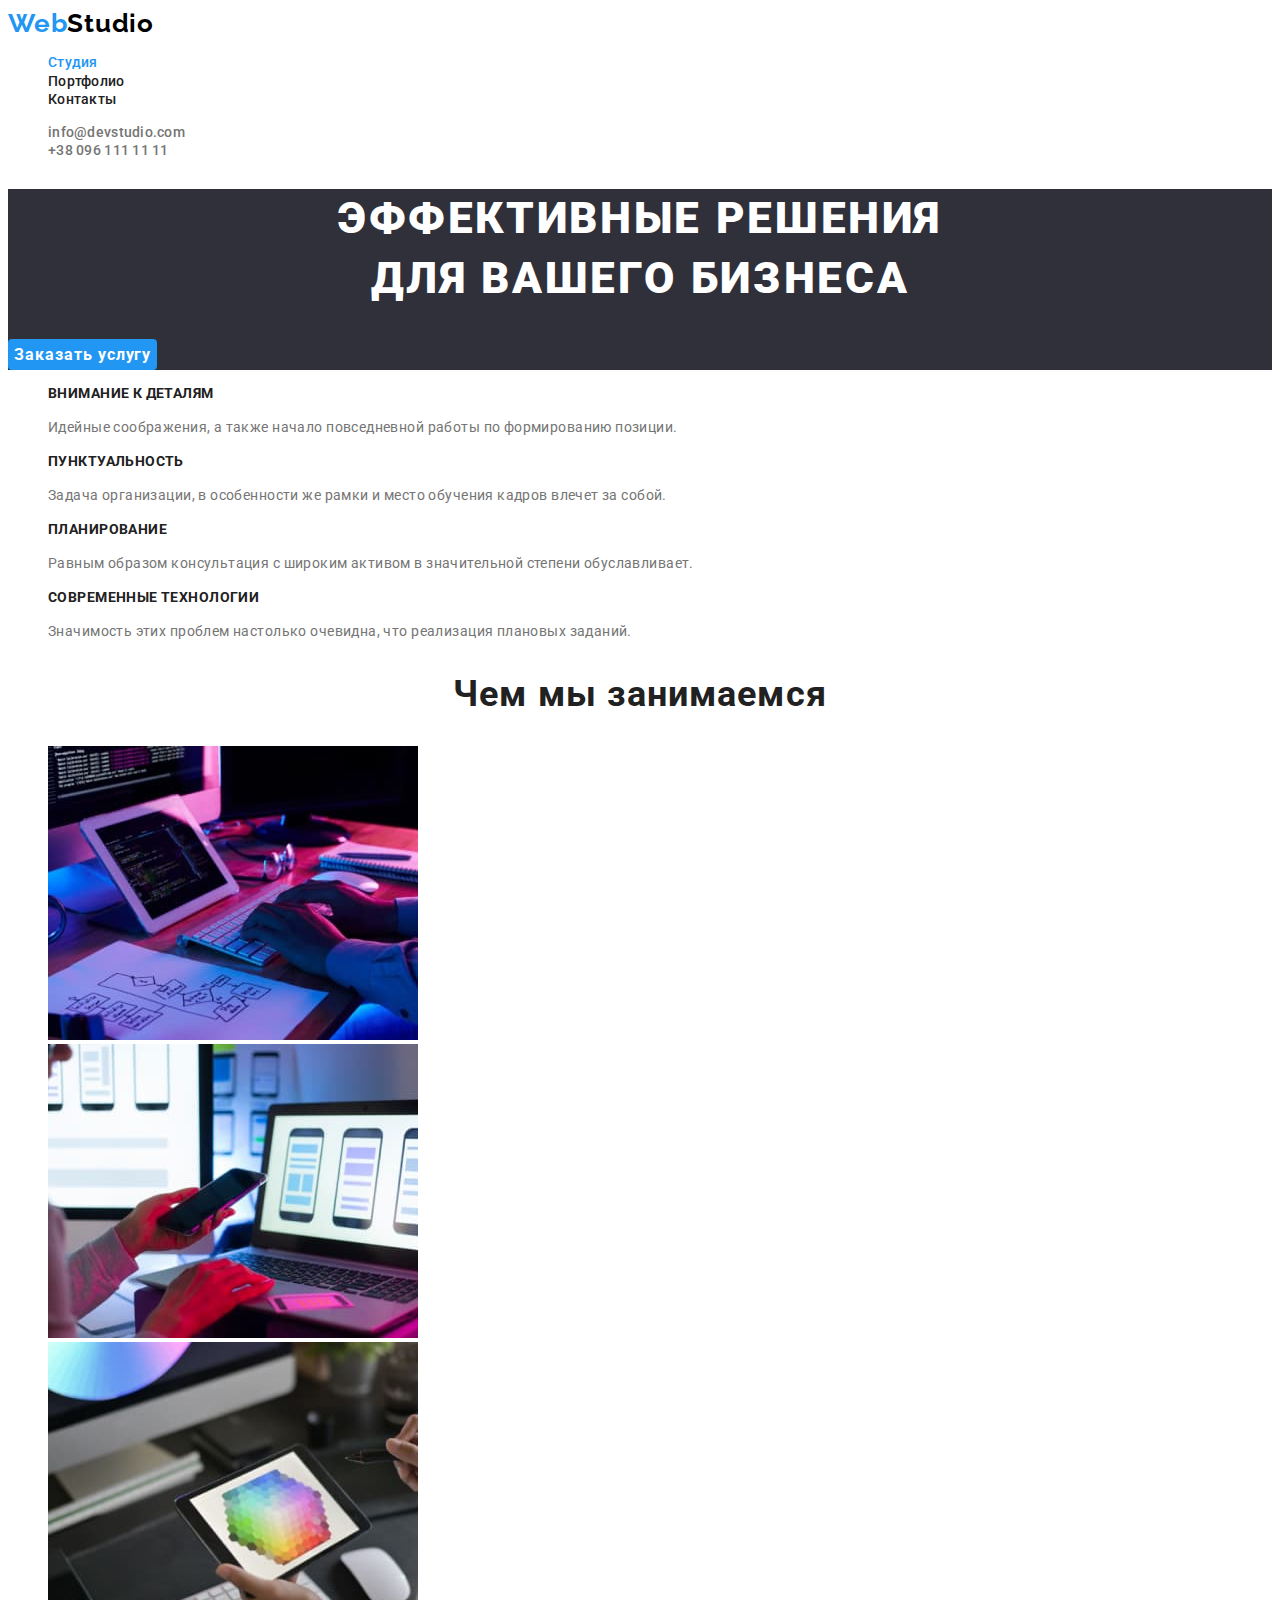
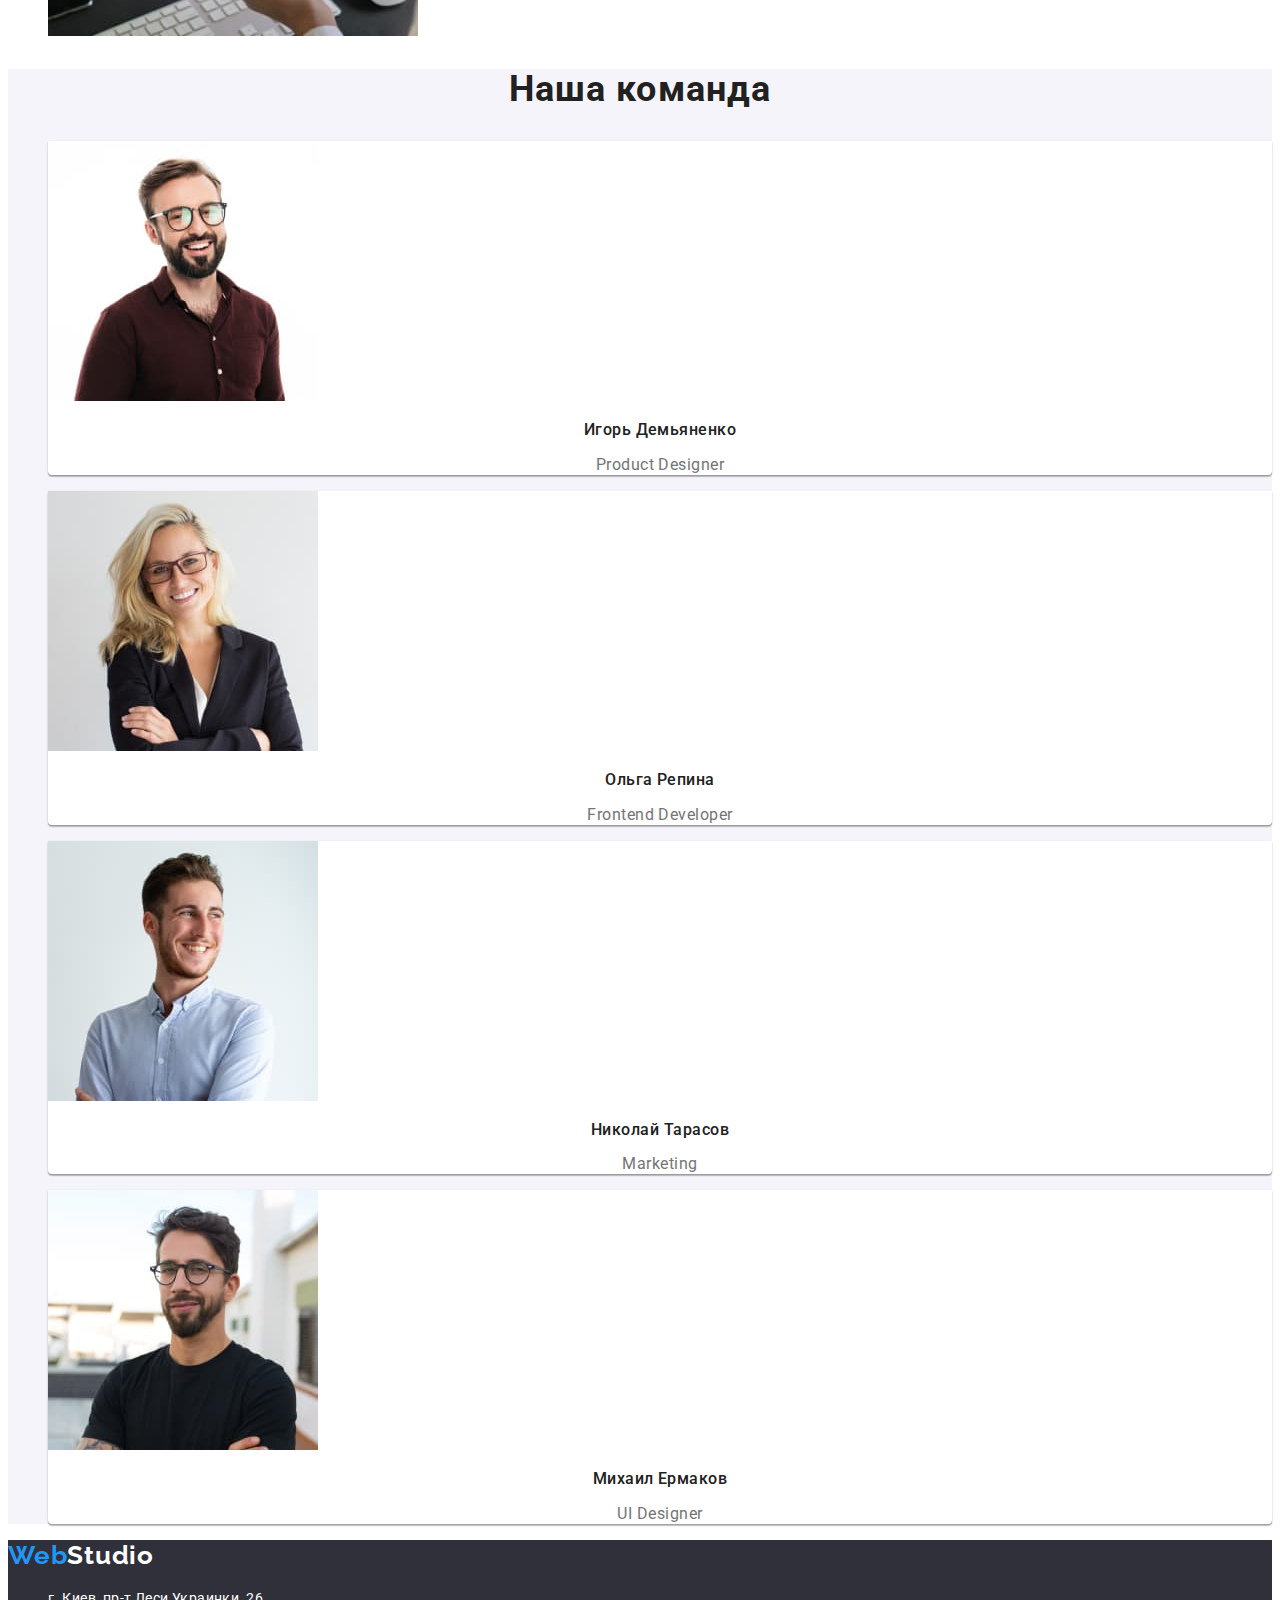
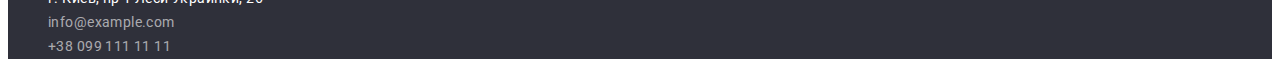
<file: index.html>
<!DOCTYPE html>
<html lang="ru">
<head>
    <meta charset="UTF-8">
    <meta http-equiv="X-UA-Compatible" content="IE=edge">
    <meta name="viewport" content="width=device-width, initial-scale=1.0">
    <title>Document</title>
    
    <link rel="stylesheet" href="./css/styles.css">

    <link rel="preconnect" href="https://fonts.googleapis.com">
    <link rel="preconnect" href="https://fonts.gstatic.com" crossorigin>
    <link href="https://fonts.googleapis.com/css2?family=Raleway:wght@700&family=Roboto:wght@400;500;700;900&display=swap"
        rel="stylesheet">

</head>
<body>
 <header class="header">
    <nav class="navigation">
        <a class="logo link" href="">Web<span class="logo-part">Studio</span></a>
        <ul class="header-list list">
            <li class="header-item">
                <a class="header-link current link" href="./index.html">Студия</a>
            </li>
            <li class="header-item">
                <a class="header-link link" href="./portfolio.html">Портфолио</a>
            </li>
            <li class="header-item">
                <a class="header-link link" href="">Контакты</a>
            </li>
        </ul>
    </nav>
    <ul class="list">
        <li class="header-contact">
            <a class="header-contact-link link" href="mailto:info@devstudio.com">info@devstudio.com</a>
        </li>
        <li class="header-contact">
            <a class="header-contact-link link" href="tel:+380961111111">+38 096 111 11 11</a>
        </li>
    </ul>
 </header> 
 <main>
     <section class="hero">
         <h1 class="hero-title">Эффективные решения <br> для вашего бизнеса</h1>
         <button class="hero-btn" type="button">Заказать услугу</button>
     </section>

        <section class="features">
            <h2 class="features-title visually-hidden">Особенности</h2>
            <ul class="features-list list">
                <li class="features-item">
                    <h3 class="features-item-title">Внимание к деталям</h3>
                    <p class="features-text">Идейные соображения, а также начало повседневной работы по формированию позиции.</p>
                </li>
                    <li class="features-item">
                        <h3 class="features-item-title">Пунктуальность</h3>
                        <p class="features-text">Задача организации, в особенности же рамки и место обучения кадров влечет за собой.</p>
                    </li>
                    <li class="features-item">
                        <h3 class="features-item-title">Планирование</h3>
                        <p class="features-text">Равным образом консультация с широким активом в значительной степени обуславливает.</p>
                    </li>
                    <li class="features-item">
                        <h3 class="features-item-title">Современные технологии</h3>
                        <p class="features-text">Значимость этих проблем настолько очевидна, что реализация плановых заданий.</p>
                    </li>
            </ul>
        </section>

        <section class="work">
            <h2 class="work-title">Чем мы занимаемся</h2>
            <ul class="work-list list">
                <li class="work-item">
                    <img src="./images/ourwork.jpg" 
                    alt="Специалист обрабатывает данные с помощью компьютера"
                    width="370"
                    height="294">
                </li>
                    <li class="work-item">
                        <img src="./images/ourwork1.jpg"
                        alt="Процесс настройки мобильного приложения"
                        width="370"
                        height="294">
                    </li>
                    <li class="work-item">
                        <img src="./images/ourwork2.jpg" 
                        alt="Специалист рисует логотип на планшете"
                        width="370"
                    height="294">
                    </li>
            </ul>
     </section>

     <section class="team">
         <h2 class="team-title">Наша команда</h2>
         <ul class="team-list list">
             <li class="team-item">
                 <img src="./images/ourteam.jpg" 
                 alt="Игорь Демьяненко"
                 width="270"
                 height="260">
                 <h3 class="team-name">Игорь Демьяненко</h3>
                 <p class="team-text" lang="en">Product Designer</p>
             </li>
            <li class="team-item">
                <img src="./images/ourteam1.jpg" 
                alt="Ольга Репина" 
                width="270" 
                height="260">
                <h3 class="team-name">Ольга Репина</h3>
                <p class="team-text" lang="en">Frontend Developer</p>
            </li>
            <li class="team-item">
                <img src="./images/ourteam2.jpg" 
                alt="Николай Тарасов"
                 width="270" 
                 height="260">
                <h3 class="team-name">Николай Тарасов</h3>
                <p class="team-text" lang="en">Marketing</p>
            </li>
            <li class="team-item">
                <img src="./images/ourteam3.jpg" 
                alt="Михаил Ермаков" 
                width="270" 
                height="260">
                <h3 class="team-name">Михаил Ермаков</h3>
                <p class="team-text" lang="en">UI Designer</p>
            </li>
         </ul>
     </section>
 </main> 
 
 <footer class="footer">
    <a class="logo link" href="">Web<span class="logo-part-footer">Studio</span></a>
     <address class="footer-section">
       <ul class="footer-list list">
           <li class="footer-item">
               <a class="footer-adress link" href="https://goo.gl/maps/gD4pQJYPGVRcV6fe9"
               target="_blank" rel="noopener noreferrer nofollow"
               >г. Киев, пр-т Леси Украинки, 26</a>
           </li>
           <li class="footer-item">
               <a class="footer-contact link" href="mailto:info@example.com">info@example.com</a>
           </li>
           <li class="footer-item">
               <a class="footer-contact link" href="tel:+380991111111">+38 099 111 11 11</a>
           </li>
       </ul>
     </address>
 </footer> 
</body>
</html>
</file>
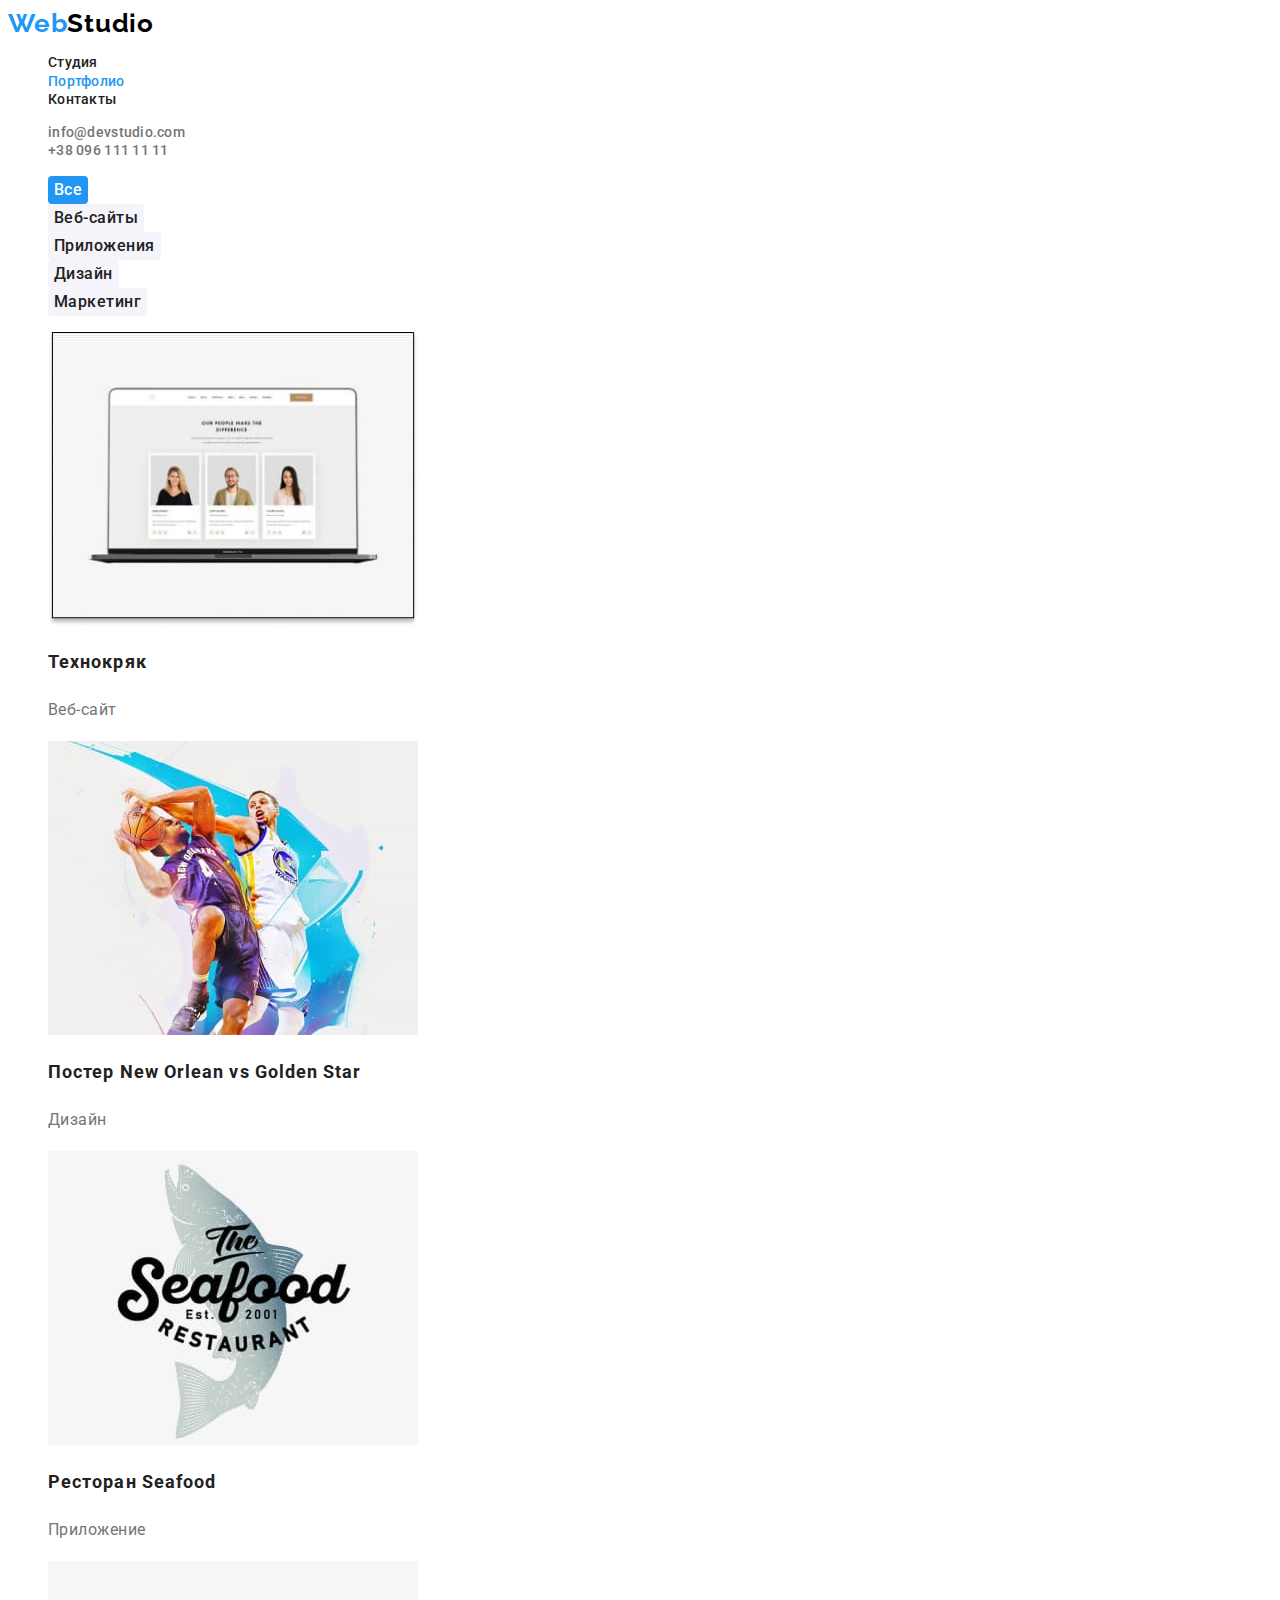
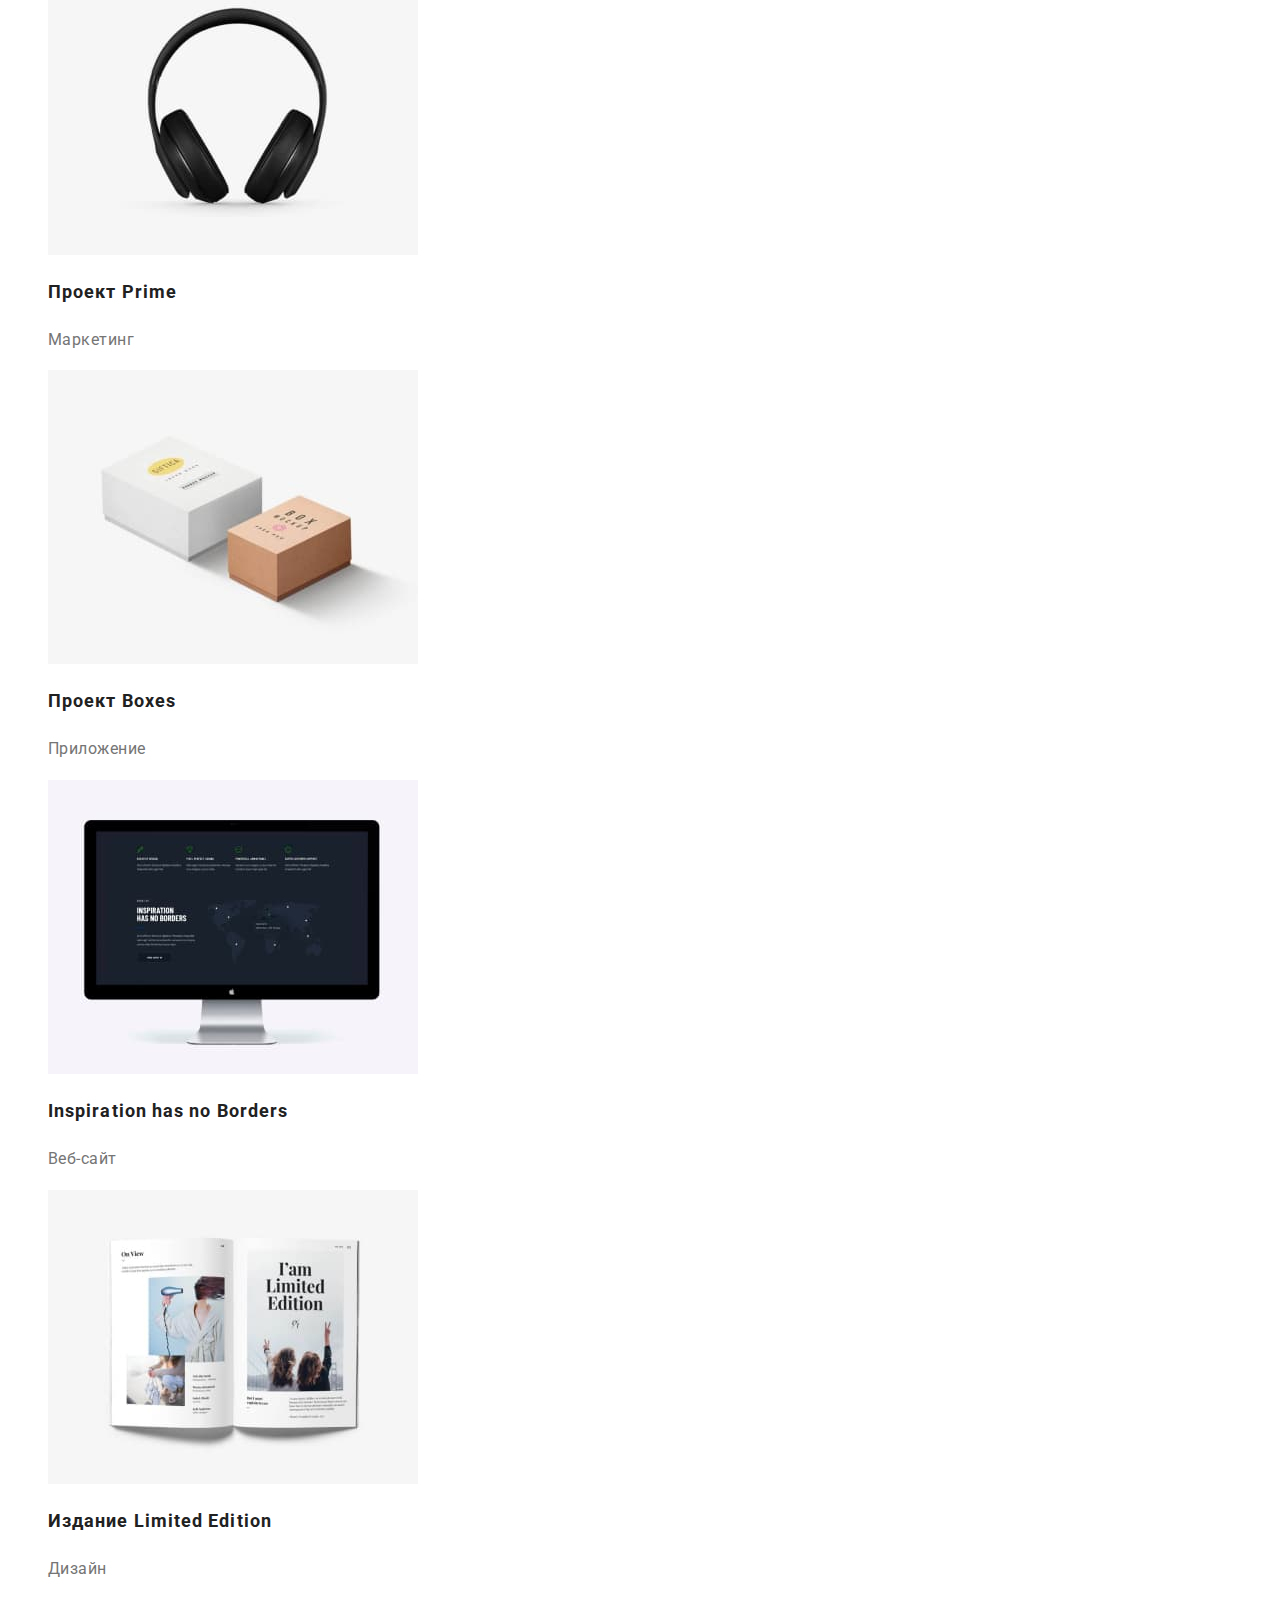
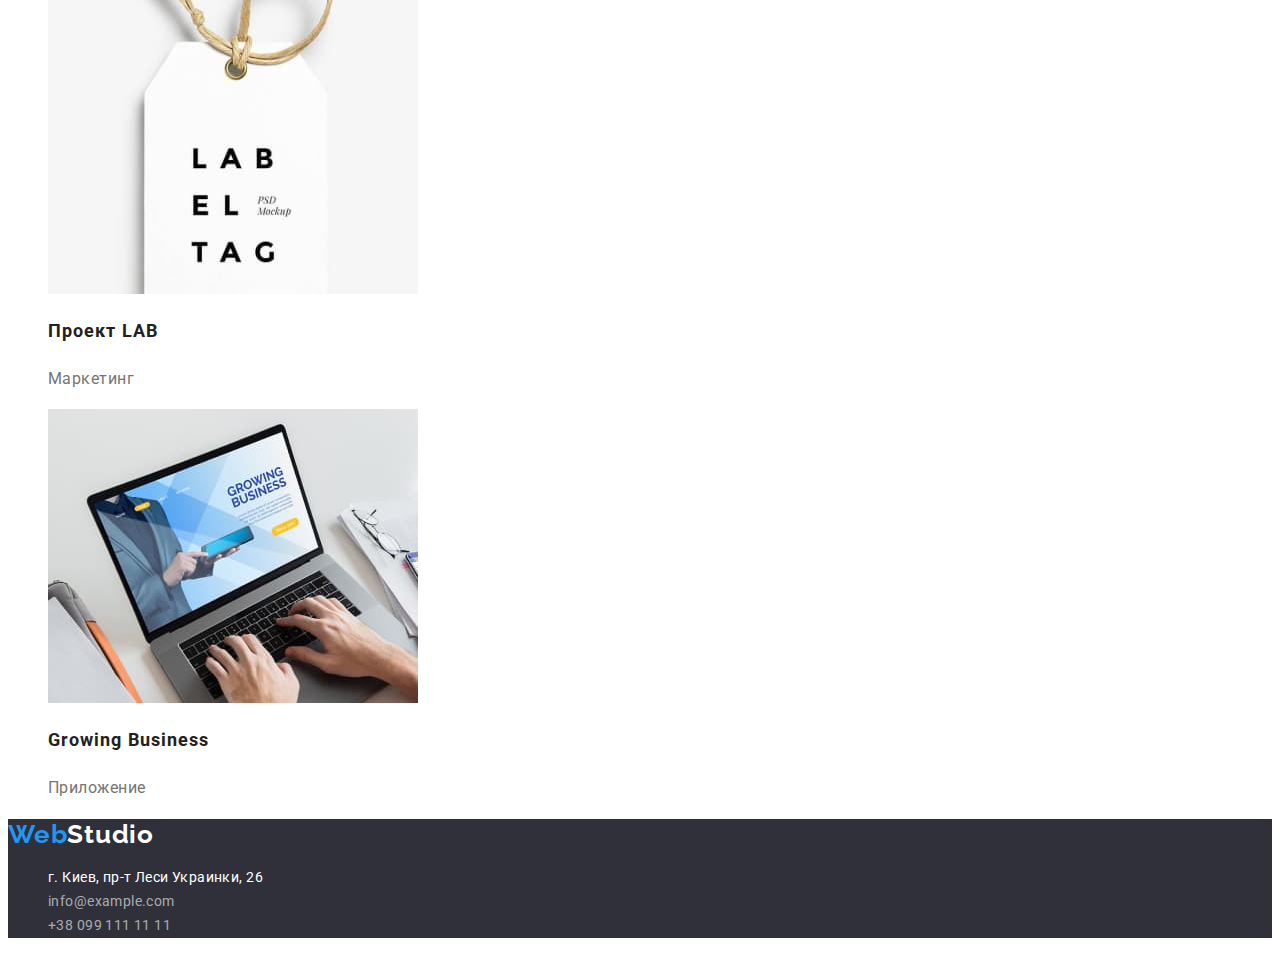
<file: portfolio.html>
<!DOCTYPE html>
<html lang="ru">

<head>
    <meta charset="UTF-8">
    <meta http-equiv="X-UA-Compatible" content="IE=edge">
    <meta name="viewport" content="width=device-width, initial-scale=1.0">
    <title>Document</title>

    <link rel="stylesheet" href="./css/styles.css">
    
    <link rel="preconnect" href="https://fonts.googleapis.com">
    <link rel="preconnect" href="https://fonts.gstatic.com" crossorigin>
    <link href="https://fonts.googleapis.com/css2?family=Raleway:wght@700&family=Roboto:wght@400;500;700;900&display=swap"
        rel="stylesheet">

</head>

<body>
    <header class="header">
        <nav class="navigation">
            <a class="logo link" href="">Web<span class="logo-part">Studio</span></a>
            <ul class="header-list list">
                <li class="header-item">
                    <a class="header-link link" href="./index.html">Студия</a>
                </li>
                <li class="header-item">
                    <a class="header-link current link" href="./portfolio.html">Портфолио</a>
                </li>
                <li class="header-item">
                    <a class="header-link link" href="">Контакты</a>
                </li>
            </ul>
        </nav>
        <ul class="list">
            <li class="header-contact">
                <a class="header-contact-link link" href="mailto:info@devstudio.com">info@devstudio.com</a>
            </li>
            <li class="header-contact">
                <a class="header-contact-link link" href="tel:+380961111111">+38 096 111 11 11</a>
            </li>
        </ul>
    </header>
    <main>
       <section class="filters">
           <h1 class="filters-title visually-hidden">Фильтры</h1>
           <ul class="filters-list list">
               <li class="filters-item">
                   <button class="filters-btn current-btn" type="button">Все</button>
               </li>
               <li class="filters-item">
                <button class="filters-btn" type="button">Веб-сайты</button>
               </li>
               <li class="filters-item">
                <button class="filters-btn" type="button">Приложения</button>
               </li>
               <li class="filters-item">
                <button class="filters-btn" type="button">Дизайн</button>
               </li>
               <li class="filters-item">
                <button class="filters-btn" type="button">Маркетинг</button>
               </li>
           </ul>
       
           <ul class="portfolio-list list">
               <li class="portfolio-item">
                    <img src="./images/website1.jpg" 
                    alt="Изображение сайта на лаптопе"
                    width="370"
                    height="294">
                    <h2 class="portfolio-after-title">Технокряк</h2>
                    <p class="portfolio-text">Веб-сайт</p>
               </li>
               <li class="portfolio-item">
                    <img src="./images/design2.jpg" 
                    alt="Два баскетболиста в процессе игры держат мяч" 
                    width="370" 
                    height="294">
                    <h2 class="portfolio-after-title">Постер <span lang="en">New Orlean vs Golden Star</span></h2>
                    <p class="portfolio-text">Дизайн</p>
               </li>
               <li class="portfolio-item">
                    <img src="./images/application3.jpg" 
                    alt="Вывеска ресторана" 
                    width="370" 
                    height="294">
                    <h2 class="portfolio-after-title">Ресторан <span lang="en">Seafood</span></h2>
                    <p class="portfolio-text">Приложение</p>
               </li>
               <li class="portfolio-item">
                    <img src="./images/marketing4.jpg" 
                    alt="Наушники" 
                    width="370" 
                    height="294">
                    <h2 class="portfolio-after-title">Проект <span lang="en">Prime</span></h2>
                    <p class="portfolio-text">Маркетинг</p>
               </li>
               <li class="portfolio-item">
                    <img src="./images/application5.jpg" 
                    alt="Белая и коричневая коробки" 
                    width="370" 
                    height="294">
                    <h2 class="portfolio-after-title">Проект <span lang="en">Boxes</span></h2>
                    <p class="portfolio-text">Приложение</p>
               </li>
               <li class="portfolio-item">
                    <img src="./images/website6.jpg" 
                    alt="Сайт на мониторе компьютера" 
                    width="370" 
                    height="294">
                    <h2 class="portfolio-after-title" lang="en">Inspiration has no Borders</h2>
                    <p class="portfolio-text">Веб-сайт</p>
               </li>
               <li class="portfolio-item">
                    <img src="./images/design7.jpg" 
                    alt="Открытый журнал" 
                    width="370" 
                    height="294">
                    <h2 class="portfolio-after-title">Издание <span lang="en">Limited Edition</span></h2>
                    <p class="portfolio-text">Дизайн</p>
               </li>
               <li class="portfolio-item">
                    <img src="./images/marketing8.jpg" 
                    alt="Белая бирка от одежды" 
                    width="370" 
                    height="294">
                    <h2 class="portfolio-after-title">Проект <span lang="en">LAB</span></h2>
                    <p class="portfolio-text">Маркетинг</p>
               </li>
               <li class="portfolio-item">
                    <img src="./images/application9.jpg" 
                    alt="Человек использует приложение через лаптоп" 
                    width="370" 
                    height="294">
                    <h2 class="portfolio-after-title" lang="en">Growing Business</h2>
                    <p class="portfolio-text">Приложение</p>
               </li>
           </ul>
       </section>
    </main>
    <footer class="footer">
        <a class="logo link" href="">Web<span class="logo-part-footer">Studio</span></a>
        <address class="footer-section">
            <ul class="footer-list list">
                <li class="footer-item">
                    <a class="footer-adress link" href="https://goo.gl/maps/gD4pQJYPGVRcV6fe9" target="_blank"
                        rel="noopener noreferrer nofollow">г. Киев, пр-т Леси Украинки, 26</a>
                </li>
                <li class="footer-item">
                    <a class="footer-contact link" href="mailto:info@example.com">info@example.com</a>
                </li>
                <li class="footer-item">
                    <a class="footer-contact link" href="tel:+380991111111">+38 099 111 11 11</a>
                </li>
            </ul>
        </address>
    </footer>
</body>

</html>
</file>
<file: css/styles.css>
:root {
  --header-text-color: #212121;
  --fitst-btn-color: #212121;
  --second-btn-color: #ffffff;
  --first-title-color: #212121;
  --second-title-color: #2196f3;
  --three-title-color: #ffffff;
  --first-text-color: #757575;
  --accent-color: #2196f3;
  --main-background-color: #ffffff;
  --second-background-color: #2f303a;
  --three-background-color: #f5f4fa;
  --background-btn-color: #2196f3;
  --logo-part-color: #000000;
}

body {
  font-family: 'Roboto', sans-serif;
  color: var(--first-title-color);
  background-color: var(--main-background-color);
}

.list {
  list-style: none;
}

.link {
  text-decoration: none;
}

.visually-hidden {
  position: absolute;
  white-space: nowrap;
  width: 1px;
  height: 1px;
  overflow: hidden;
  border: 0;
  padding: 0;
  clip: rect(0 0 0 0);
  clip-path: inset(50%);
  margin: -1px;
}

/* HEADER */
.header {
  font-weight: 500;
  font-size: 14px;
  line-height: 1.33;
  letter-spacing: 0.02em;
}

.logo {
  font-family: Raleway;
  font-weight: 700;
  font-size: 26px;
  line-height: 1.19;
  letter-spacing: 0.03em;
  color: var(--accent-color);
}

.logo-part {
  color: var(--logo-part-color);
}

.header-link {
  color: var(--first-title-color);
}

.header-link:focus,
.header-link:hover {
  color: var(--accent-color);
}

.header-contact-link {
  color: var(--first-text-color);
}

.header-contact-link:hover,
.header-contact-link:focus {
  color: var(--accent-color);
}

.current {
  color: var(--accent-color);
}

/* HERO */
.hero {
  background-color: var(--second-background-color);
}

.hero-title {
  font-weight: 900;
  font-size: 44px;
  line-height: 1.36;
  text-align: center;
  letter-spacing: 0.06em;
  text-transform: uppercase;
  color: var(--three-title-color);
}

.hero-btn {
  font-family: inherit;
  border: none;
  border-radius: 4px;
  font-weight: 700;
  font-size: 16px;
  line-height: 1.87;
  display: flex;
  align-items: center;
  text-align: center;
  letter-spacing: 0.06em;
  color: var(--second-btn-color);
  cursor: pointer;
  background-color: var(--background-btn-color);
}

/* FEATURES */

.features-item-title {
  font-weight: 700;
  font-size: 14px;
  line-height: 1.14;
  letter-spacing: 0.03em;
  text-transform: uppercase;
  color: var(--first-title-color);
}

.features-text {
  font-weight: 400;
  font-size: 14px;
  line-height: 1.71;
  letter-spacing: 0.03em;
  color: var(--first-text-color);
}

/* WORK */

.work-title {
  font-weight: 700;
  font-size: 36px;
  line-height: 1.16;
  text-align: center;
  letter-spacing: 0.03em;
  color: var(--first-title-color);
}

/* TEAM */

.team {
  background-color: var(--three-background-color);
}

.team-title {
  font-weight: 700;
  font-size: 36px;
  line-height: 1.16;
  text-align: center;
  letter-spacing: 0.03em;
  color: var(--first-title-color);
}

.team-item {
  background: var(--main-background-color);
  box-shadow: 0px 1px 3px rgba(0, 0, 0, 0.12), 0px 1px 1px rgba(0, 0, 0, 0.14),
    0px 2px 1px rgba(0, 0, 0, 0.2);
  border-radius: 0px 0px 4px 4px;
}

.team-name {
  font-weight: 500;
  font-size: 16px;
  line-height: 1.18;
  text-align: center;
  letter-spacing: 0.03em;
  color: var(--first-title-color);
}

.team-text {
  font-weight: 400;
  font-size: 16px;
  line-height: 1.18;
  text-align: center;
  letter-spacing: 0.03em;
  color: var(--first-text-color);
}

/* FOOTER */

.footer {
  background-color: var(--second-background-color);
}

.logo-part-footer {
  color: var(--three-title-color);
}

.footer-adress,
.footer-contact {
  font-family: Roboto;
  font-style: normal;
  font-weight: 400;
  font-size: 14px;
  line-height: 1.71;
  letter-spacing: 0.03em;
}

.footer-adress {
  color: var(--three-title-color);
}

.footer-contact {
  color: rgba(255, 255, 255, 0.6);
}

.footer-adress:hover,
.footer-adress:focus,
.footer-contact:focus,
.footer-contact:hover {
  color: var(--accent-color);
}

/*-------------PORTFOLIO-------------- */

/* FILTERS */

.filters-btn {
  font-family: inherit;
  border: none;
  border-radius: 4px;
  font-weight: 500;
  font-size: 16px;
  line-height: 1.62;
  text-align: center;
  letter-spacing: 0.03em;
  color: var(--fitst-btn-color);
  background-color: var(--three-background-color);
  cursor: pointer;
}

.filters-btn:hover,
.filters-btn:focus {
  color: var(--second-btn-color);
  background-color: var(--accent-color);
}

.current-btn {
  color: var(--second-btn-color);
  background-color: var(--background-btn-color);
}

.portfolio-item {
  background-color: var(--main-background-color);
}

.portfolio-after-title {
  font-weight: 700;
  font-size: 18px;
  line-height: 2;
  letter-spacing: 0.06em;
  color: var(--first-title-color);
}

.portfolio-text {
  font-weight: 400;
  font-size: 16px;
  line-height: 1.8;
  letter-spacing: 0.03em;
  color: var(--first-text-color);
}
</file>
